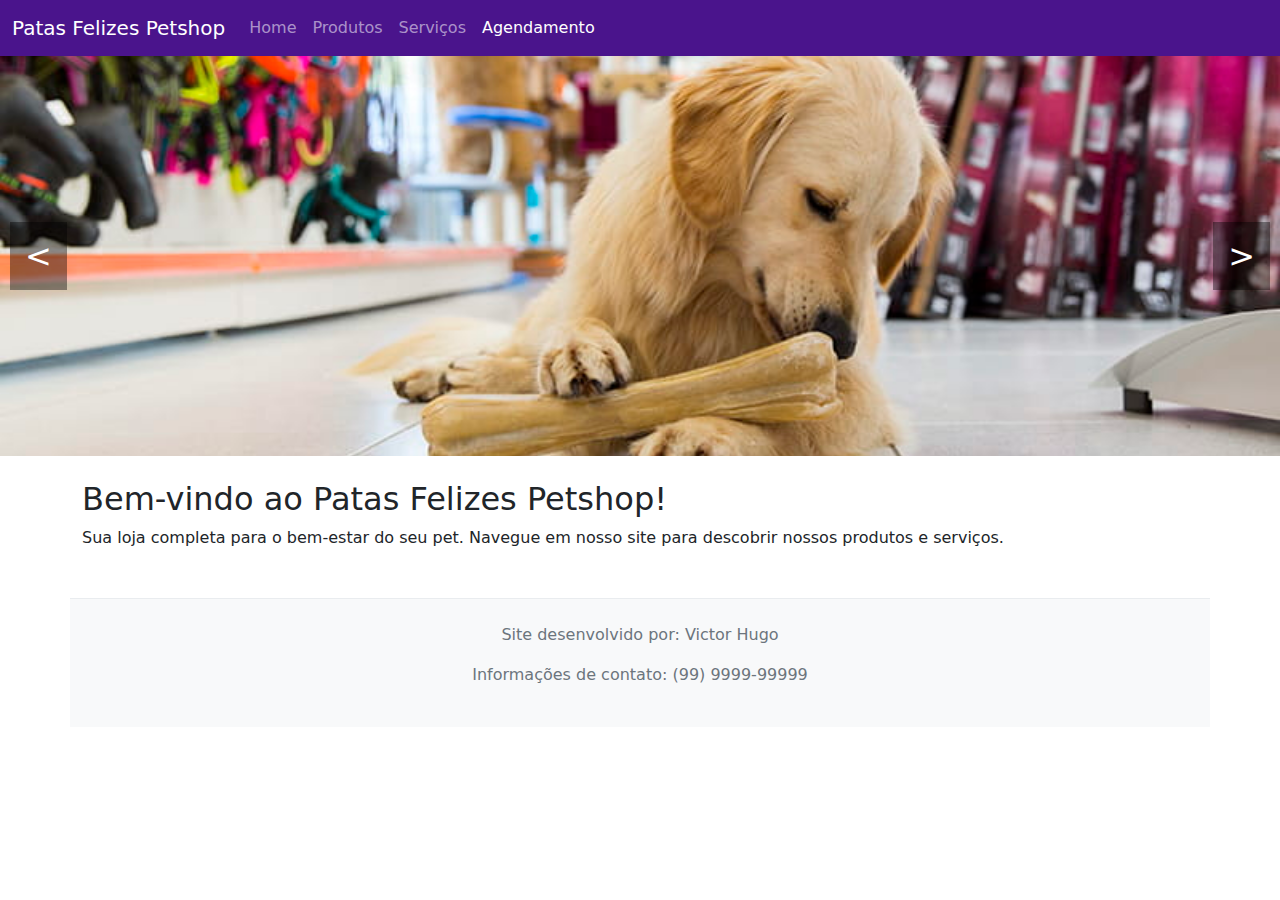
<file: index.html>
<!DOCTYPE html>
<html lang="pt-br">
<head>
    <meta charset="UTF-8">
    <meta name="viewport" content="width=device-width, initial-scale=1.0">
    <title>Patas Felizes Petshop - Home</title>
    <link href="https://cdn.jsdelivr.net/npm/bootstrap@5.3.3/dist/css/bootstrap.min.css" rel="stylesheet" integrity="sha384-QWTKZyjpPEjISv5WaRU9OFeRpok6YctnYmDr5pNlyT2bRjXh0JMhjY6hW+ALEwIH" crossorigin="anonymous">
    <link rel="stylesheet" href="css/style.css">
</head>
<body>

    <nav class="navbar navbar-expand-lg navbar-dark bg-primary">
        <div class="container-fluid">
            <a class="navbar-brand" href="index.html">Patas Felizes Petshop</a>
            <button class="navbar-toggler" type="button" data-bs-toggle="collapse" data-bs-target="#navbarNav" aria-controls="navbarNav" aria-expanded="false" aria-label="Toggle navigation">
                <span class="navbar-toggler-icon"></span>
            </button>
            <div class="collapse navbar-collapse" id="navbarNav">
                <ul class="navbar-nav">
                    <li class="nav-item">
                        <a class="nav-link" href="index.html">Home</a>
                    </li>
                    <li class="nav-item">
                        <a class="nav-link" href="produtos.html">Produtos</a>
                    </li>
                    <li class="nav-item">
                        <a class="nav-link" href="servicos.html">Serviços</a>
                    </li>
                    <li class="nav-item">
                        <a class="nav-link active" aria-current="page" href="agendamento.html">Agendamento</a>
                    </li>
                </ul>
            </div>
        </div>
    </nav>

    <header class="carousel-container">
        <div class="carousel-track">
            <div class="carousel-slide">
                <img src="img/imagem-banner-1.jpg" alt="Banner de produtos para pets">
            </div>
            <div class="carousel-slide">
                <img src="img/imagem-banner-2.png" alt="Banner de serviços de banho e tosa">
            </div>
            <div class="carousel-slide">
                <img src="img/imagem-banner-3.jpg" alt="Banner do serviço de tele-busca">
            </div>
        </div>
        
        <button class="carousel-button prev" id="prevButton">&lt;</button>
        <button class="carousel-button next" id="nextButton">&gt;</button>
    </header>
    
    <main class="container mt-4">
        <h2>Bem-vindo ao Patas Felizes Petshop!</h2>
        <p>Sua loja completa para o bem-estar do seu pet. Navegue em nosso site para descobrir nossos produtos e serviços.</p>
    </main>

    <footer class="container text-center custom-footer">
        <p>Site desenvolvido por: Victor Hugo</p>
        <p>Informações de contato: (99) 9999-99999</p>
    </footer>

    <div vw class="enabled">
        <div vw-access-button class="active"></div>
        <div vw-plugin-wrapper>
            <div class="vw-plugin-top-wrapper"></div>
        </div>
    </div>
    <script src="https://vlibras.gov.br/app/vlibras-plugin.js"></script>
    <script>
        new window.VLibras.Widget('https://vlibras.gov.br/app');
    </script>

    <script src="https://cdn.jsdelivr.net/npm/bootstrap@5.3.3/dist/js/bootstrap.bundle.min.js" integrity="sha384-YvpcrYf0tY3lHB60NNkmXc5sB0gBSECZLfUBEOfYcMbbmIqgGjXz0wG8NqptBqBH" crossorigin="anonymous"></script>
    <script src="js/main.js"></script>
</body>
</html>
</file>
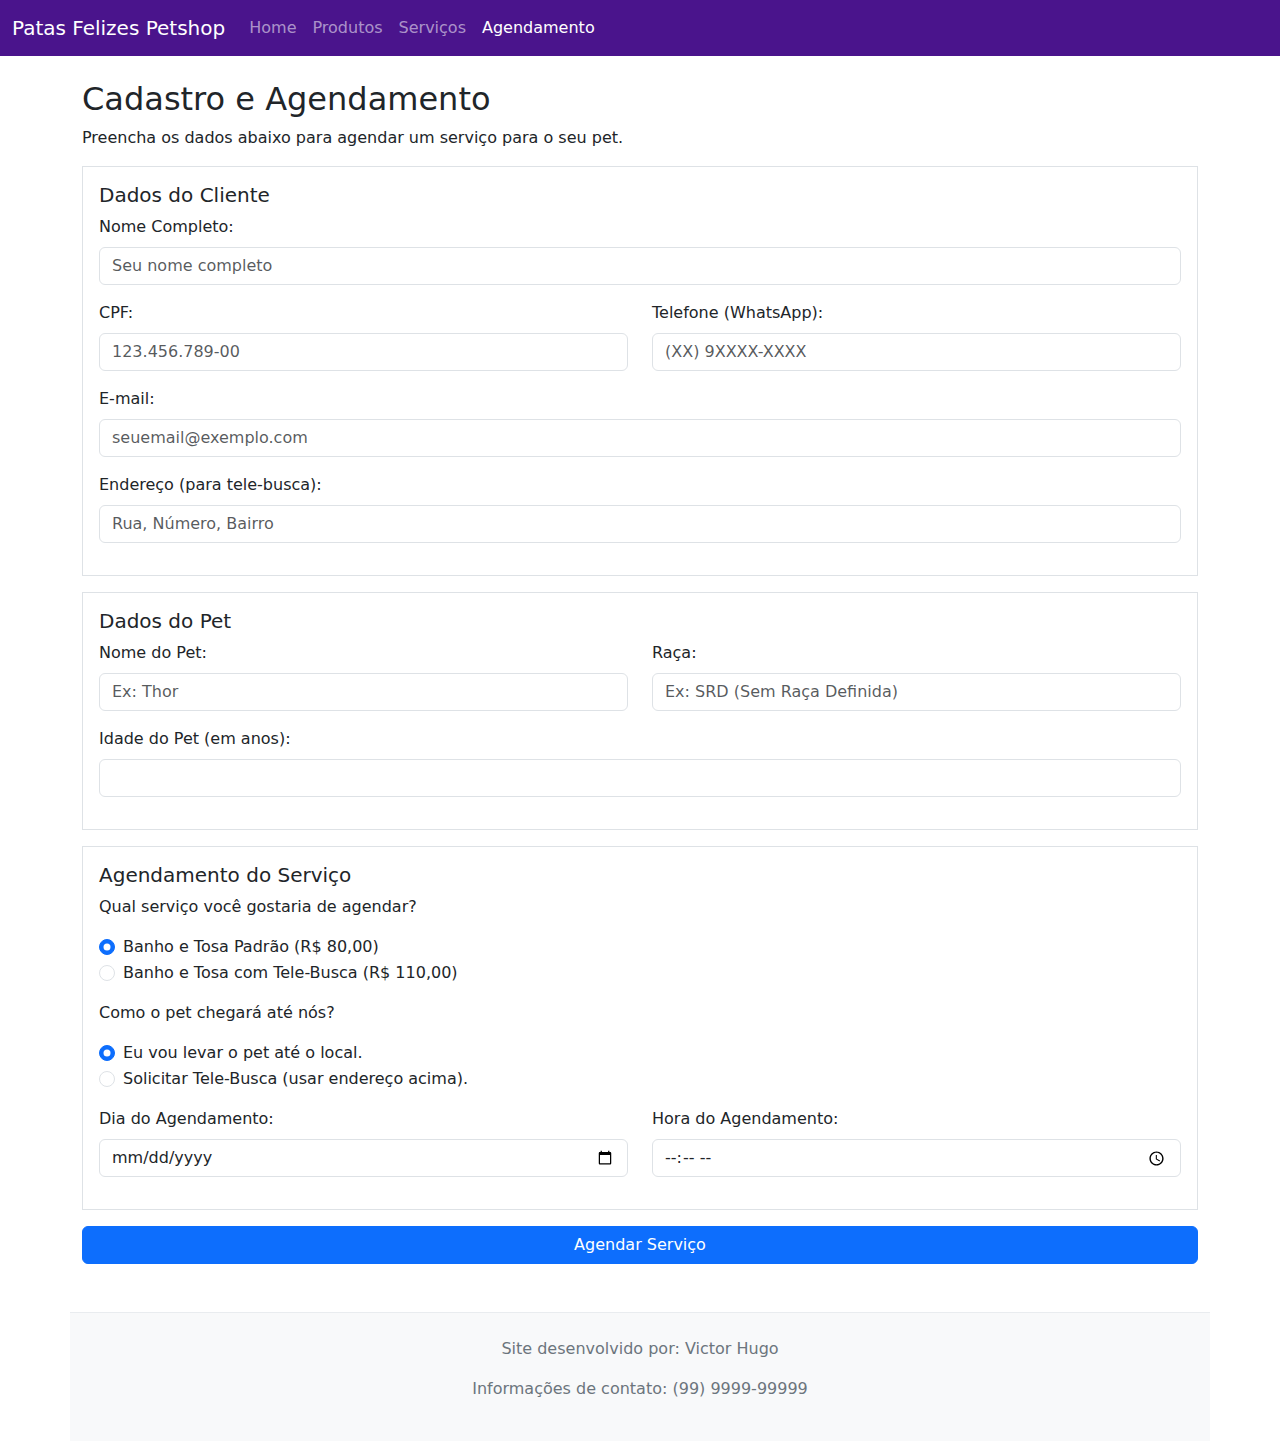
<file: agendamento.html>
<!DOCTYPE html>
<html lang="pt-br">
<head>
    <meta charset="UTF-8">
    <meta name="viewport" content="width=device-width, initial-scale=1.0">
    <title>Patas Felizes Petshop - Agendamento</title>
    <link href="https://cdn.jsdelivr.net/npm/bootstrap@5.3.3/dist/css/bootstrap.min.css" rel="stylesheet" integrity="sha384-QWTKZyjpPEjISv5WaRU9OFeRpok6YctnYmDr5pNlyT2bRjXh0JMhjY6hW+ALEwIH" crossorigin="anonymous">
    <link rel="stylesheet" href="css/style.css">
</head>
<body>

    <nav class="navbar navbar-expand-lg navbar-dark bg-primary">
        <div class="container-fluid">
            <a class="navbar-brand" href="index.html">Patas Felizes Petshop</a>
            <button class="navbar-toggler" type="button" data-bs-toggle="collapse" data-bs-target="#navbarNav" aria-controls="navbarNav" aria-expanded="false" aria-label="Toggle navigation">
                <span class="navbar-toggler-icon"></span>
            </button>
            <div class="collapse navbar-collapse" id="navbarNav">
                <ul class="navbar-nav">
                    <li class="nav-item">
                        <a class="nav-link" href="index.html">Home</a>
                    </li>
                    <li class="nav-item">
                        <a class="nav-link" href="produtos.html">Produtos</a>
                    </li>
                    <li class="nav-item">
                        <a class="nav-link" href="servicos.html">Serviços</a>
                    </li>
                    <li class="nav-item">
                        <a class="nav-link active" aria-current="page" href="agendamento.html">Agendamento</a>
                    </li>
                </ul>
            </div>
        </div>
    </nav>

    <main class="container mt-4">
        <h2>Cadastro e Agendamento</h2>
        <p>Preencha os dados abaixo para agendar um serviço para o seu pet.</p>

        <form id="formAgendamento" action="#" method="POST">
            
            <fieldset class="border p-3 mb-3">
                <legend class="w-auto h5">Dados do Cliente</legend>
                
                <div class="mb-3">
                    <label for="nomeCliente" class="form-label">Nome Completo:</label>
                    <input type="text" class="form-control" id="nomeCliente" placeholder="Seu nome completo" required>
                </div>
                
                <div class="row">
                    <div class="col-md-6 mb-3">
                        <label for="cpf" class="form-label">CPF:</label>
                        <input type="text" class="form-control" id="cpf" placeholder="123.456.789-00" required>
                    </div>
                    <div class="col-md-6 mb-3">
                        <label for="telefone" class="form-label">Telefone (WhatsApp):</label>
                        <input type="tel" class="form-control" id="telefone" placeholder="(XX) 9XXXX-XXXX" required>
                    </div>
                </div>

                <div class="mb-3">
                    <label for="email" class="form-label">E-mail:</label>
                    <input type="email" class="form-control" id="email" placeholder="seuemail@exemplo.com" required>
                </div>

                <div class="mb-3">
                    <label for="endereco" class="form-label">Endereço (para tele-busca):</label>
                    <input type="text" class="form-control" id="endereco" placeholder="Rua, Número, Bairro">
                </div>
            </fieldset>

            <fieldset class="border p-3 mb-3">
                <legend class="w-auto h5">Dados do Pet</legend>

                <div class="row">
                    <div class="col-md-6 mb-3">
                        <label for="nomePet" class="form-label">Nome do Pet:</label>
                        <input type="text" class="form-control" id="nomePet" placeholder="Ex: Thor" required>
                    </div>
                    <div class="col-md-6 mb-3">
                        <label for="racaPet" class="form-label">Raça:</label>
                        <input type="text" class="form-control" id="racaPet" placeholder="Ex: SRD (Sem Raça Definida)">
                    </div>
                </div>
                
                <div class="mb-3">
                    <label for="idadePet" class="form-label">Idade do Pet (em anos):</label>
                    <input type="number" class="form-control" id="idadePet" min="0" max="30">
                </div>
            </fieldset>

            <fieldset class="border p-3 mb-3">
                <legend class="w-auto h5">Agendamento do Serviço</legend>

                <p>Qual serviço você gostaria de agendar?</p>
                <div class="form-check">
                    <input class="form-check-input" type="radio" name="servico" id="servicoBanho" value="banho" checked>
                    <label class="form-check-label" for="servicoBanho">
                        Banho e Tosa Padrão (R$ 80,00)
                    </label>
                </div>
                <div class="form-check mb-3">
                    <input class="form-check-input" type="radio" name="servico" id="servicoTelebusca" value="telebusca">
                    <label class="form-check-label" for="servicoTelebusca">
                        Banho e Tosa com Tele-Busca (R$ 110,00)
                    </label>
                </div>

                <p>Como o pet chegará até nós?</p>
                <div class="form-check">
                    <input class="form-check-input" type="radio" name="metodo" id="metodoEntrega" value="entrega" checked>
                    <label class="form-check-label" for="metodoEntrega">
                        Eu vou levar o pet até o local.
                    </label>
                </div>
                <div class="form-check mb-3">
                    <input class="form-check-input" type="radio" name="metodo" id="metodoTelebusca" value="telebusca">
                    <label class="form-check-label" for="metodoTelebusca">
                        Solicitar Tele-Busca (usar endereço acima).
                    </label>
                </div>

                <div class="row">
                    <div class="col-md-6 mb-3">
                        <label for="data" class="form-label">Dia do Agendamento:</label>
                        <input type="date" class="form-control" id="data" required>
                    </div>
                    <div class="col-md-6 mb-3">
                        <label for="hora" class="form-label">Hora do Agendamento:</label>
                        <input type="time" class="form-control" id="hora" required>
                    </div>
                </div>
            </fieldset>

            <button type="submit" class="btn btn-primary w-100">Agendar Serviço</button>
        </form>
    </main>

    <footer class="container text-center custom-footer">
        <p>Site desenvolvido por: Victor Hugo</p>
        <p>Informações de contato: (99) 9999-99999</p>
    </footer>

<div vw class="enabled">
        <div vw-access-button class="active"></div>
        <div vw-plugin-wrapper>
            <div class="vw-plugin-top-wrapper"></div>
        </div>
    </div>
    <script src="https://vlibras.gov.br/app/vlibras-plugin.js"></script>
    <script>
        new window.VLibras.Widget('https://vlibras.gov.br/app', {
            personalization: "default",
            opacity: 0.5,
            position: "bottom-right",
            size: "large",
            buttonType: "floating_icon",
            buttonText: "Acessibilidade em Libras"
        });
    </script>

    <script src="https://cdn.jsdelivr.net/npm/bootstrap@5.3.3/dist/js/bootstrap.bundle.min.js" integrity="sha384-YvpcrYf0tY3lHB60NNkmXc5sB0gBSECZLfUBEOfYcMbbmIqgGjXz0wG8NqptBqBH" crossorigin="anonymous"></script>
    <script src="js/main.js"></script>
</body>
</html>
</file>
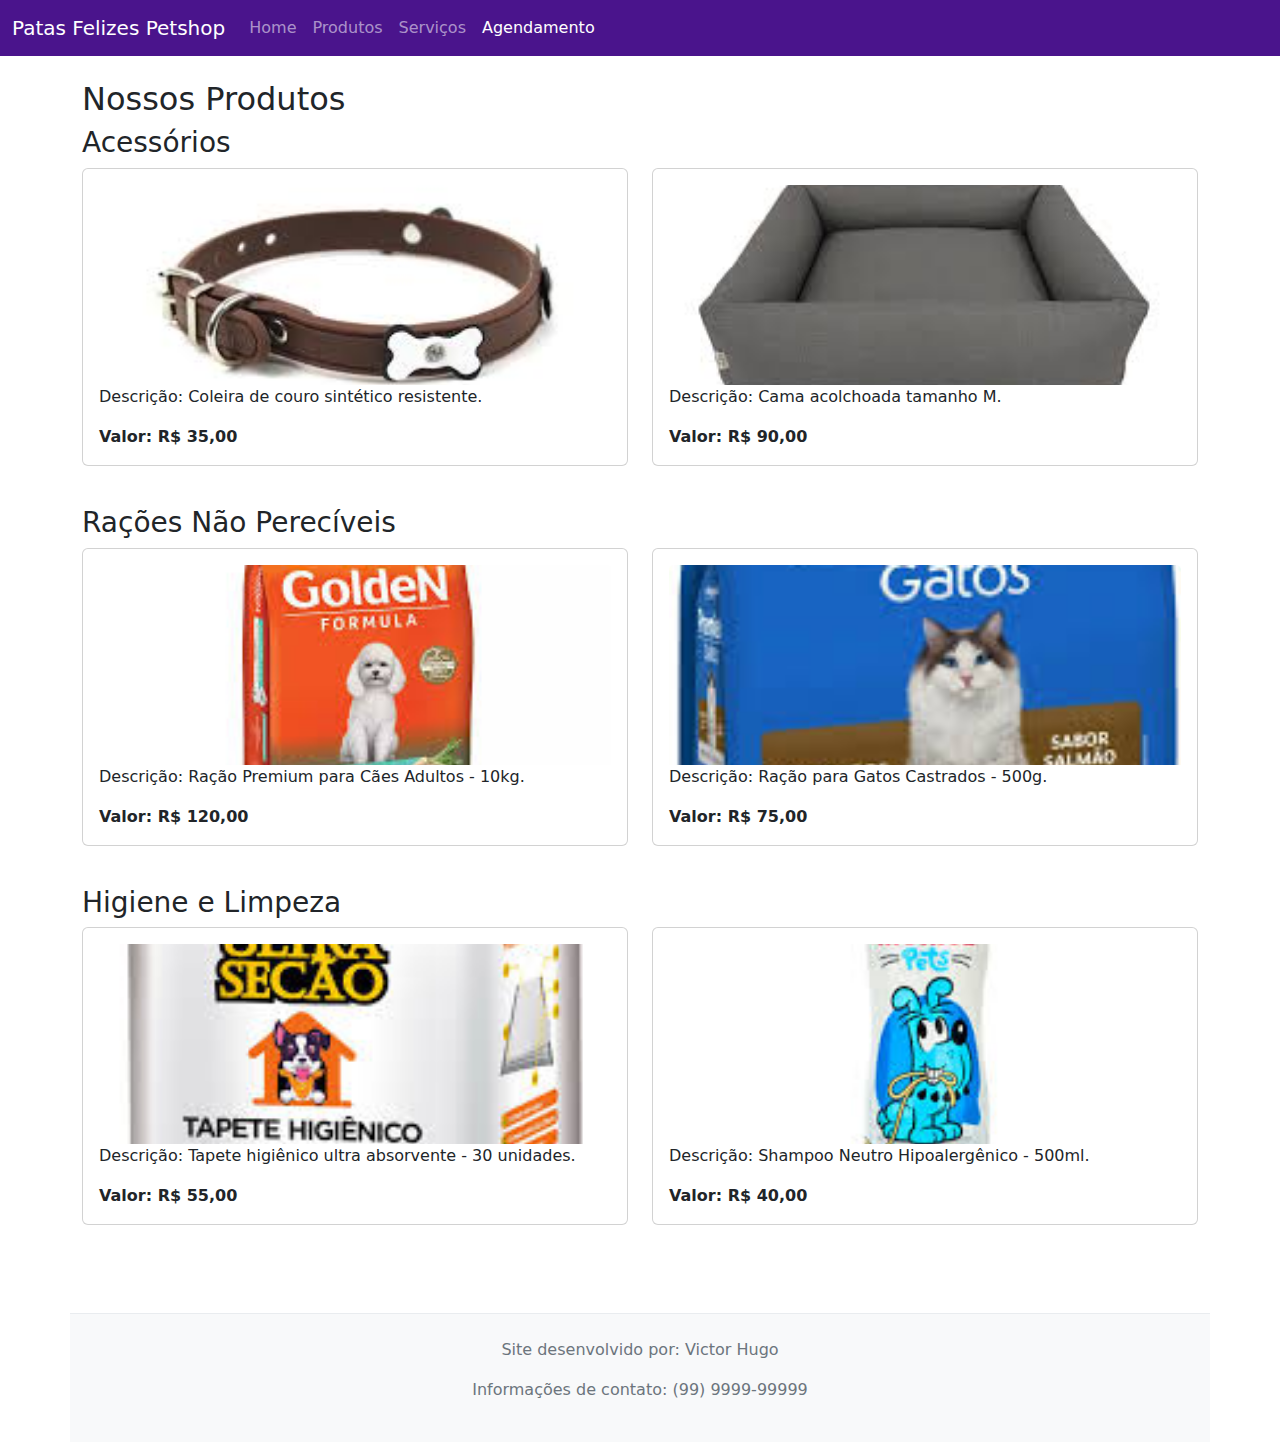
<file: produtos.html>
<!DOCTYPE html>
<html lang="pt-br">
<head>
    <meta charset="UTF-8">
    <meta name="viewport" content="width=device-width, initial-scale=1.0">
    <title>Patas Felizes Petshop - Produtos</title>
    <link href="https://cdn.jsdelivr.net/npm/bootstrap@5.3.3/dist/css/bootstrap.min.css" rel="stylesheet" integrity="sha384-QWTKZyjpPEjISv5WaRU9OFeRpok6YctnYmDr5pNlyT2bRjXh0JMhjY6hW+ALEwIH" crossorigin="anonymous">
    <link rel="stylesheet" href="css/style.css">
</head>
<body>

    <nav class="navbar navbar-expand-lg navbar-dark bg-primary">
        <div class="container-fluid">
            <a class="navbar-brand" href="index.html">Patas Felizes Petshop</a>
            <button class="navbar-toggler" type="button" data-bs-toggle="collapse" data-bs-target="#navbarNav" aria-controls="navbarNav" aria-expanded="false" aria-label="Toggle navigation">
                <span class="navbar-toggler-icon"></span>
            </button>
            <div class="collapse navbar-collapse" id="navbarNav">
                <ul class="navbar-nav">
                    <li class="nav-item">
                        <a class="nav-link" href="index.html">Home</a>
                    </li>
                    <li class="nav-item">
                        <a class="nav-link" href="produtos.html">Produtos</a>
                    </li>
                    <li class="nav-item">
                        <a class="nav-link" href="servicos.html">Serviços</a>
                    </li>
                    <li class="nav-item">
                        <a class="nav-link active" aria-current="page" href="agendamento.html">Agendamento</a>
                    </li>
                </ul>
            </div>
        </div>
    </nav>

    <main class="container mt-4">
        <h2>Nossos Produtos</h2>

        <div class="row">
            <section class="col-12 mb-4">
                <h3>Acessórios</h3>
                <div class="row">
                    <div class="col-md-6 mb-3">
                        <article class="card p-3 h-100">
                            <img src="img/download.jpeg" class="card-img-top" alt="Coleira Pet">
                            <p class="card-text">Descrição: Coleira de couro sintético resistente.</p>
                            <p class="card-text fw-bold">Valor: R$ 35,00</p>
                        </article>
                    </div>
                    <div class="col-md-6 mb-3">
                        <article class="card p-3 h-100">
                            <img src="img/download (1).jpeg" class="card-img-top" alt="Cama Pet">
                            <p class="card-text">Descrição: Cama acolchoada tamanho M.</p>
                            <p class="card-text fw-bold">Valor: R$ 90,00</p>
                        </article>
                    </div>
                </div>
            </section>

            <section class="col-12 mb-4">
                <h3>Rações Não Perecíveis</h3>
                <div class="row">
                    <div class="col-md-6 mb-3">
                        <article class="card p-3 h-100">
                            <img src="img/download (2).jpeg" class="card-img-top" alt="Ração Premium Cães">
                            <p class="card-text">Descrição: Ração Premium para Cães Adultos - 10kg.</p>
                            <p class="card-text fw-bold">Valor: R$ 120,00</p>
                        </article>
                    </div>
                    <div class="col-md-6 mb-3">
                        <article class="card p-3 h-100">
                            <img src="img/download (3).jpeg" class="card-img-top" alt="Ração Gatos Castrados">
                            <p class="card-text">Descrição: Ração para Gatos Castrados - 500g.</p>
                            <p class="card-text fw-bold">Valor: R$ 75,00</p>
                        </article>
                    </div>
                </div>
            </section>

            <section class="col-12 mb-4">
                <h3>Higiene e Limpeza</h3>
                <div class="row">
                    <div class="col-md-6 mb-3">
                        <article class="card p-3 h-100">
                            <img src="img/download (4).jpeg" class="card-img-top" alt="Tapete Higiênico">
                            <p class="card-text">Descrição: Tapete higiênico ultra absorvente - 30 unidades.</p>
                            <p class="card-text fw-bold">Valor: R$ 55,00</p>
                        </article>
                    </div>
                    <div class="col-md-6 mb-3">
                        <article class="card p-3 h-100">
                            <img src="img/download (5).jpeg" class="card-img-top" alt="Shampoo Neutro">
                            <p class="card-text">Descrição: Shampoo Neutro Hipoalergênico - 500ml.</p>
                            <p class="card-text fw-bold">Valor: R$ 40,00</p>
                        </article>
                    </div>
                </div>
            </section>
        </div>
    </main>

    <footer class="container text-center custom-footer">
        <p>Site desenvolvido por: Victor Hugo</p>
        <p>Informações de contato: (99) 9999-99999</p>
    </footer>

<div vw class="enabled">
        <div vw-access-button class="active"></div>
        <div vw-plugin-wrapper>
            <div class="vw-plugin-top-wrapper"></div>
        </div>
    </div>
    <script src="https://vlibras.gov.br/app/vlibras-plugin.js"></script>
    <script>
        new window.VLibras.Widget('https://vlibras.gov.br/app', {
            personalization: "default",
            opacity: 0.5,
            position: "bottom-right",
            size: "large",
            buttonType: "floating_icon",
            buttonText: "Acessibilidade em Libras"
        });
    </script>

    <script src="https://cdn.jsdelivr.net/npm/bootstrap@5.3.3/dist/js/bootstrap.bundle.min.js" integrity="sha384-YvpcrYf0tY3lHB60NNkmXc5sB0gBSECZLfUBEOfYcMbbmIqgGjXz0wG8NqptBqBH" crossorigin="anonymous"></script>
    <script src="js/main.js"></script>
</body>
</html>
</file>
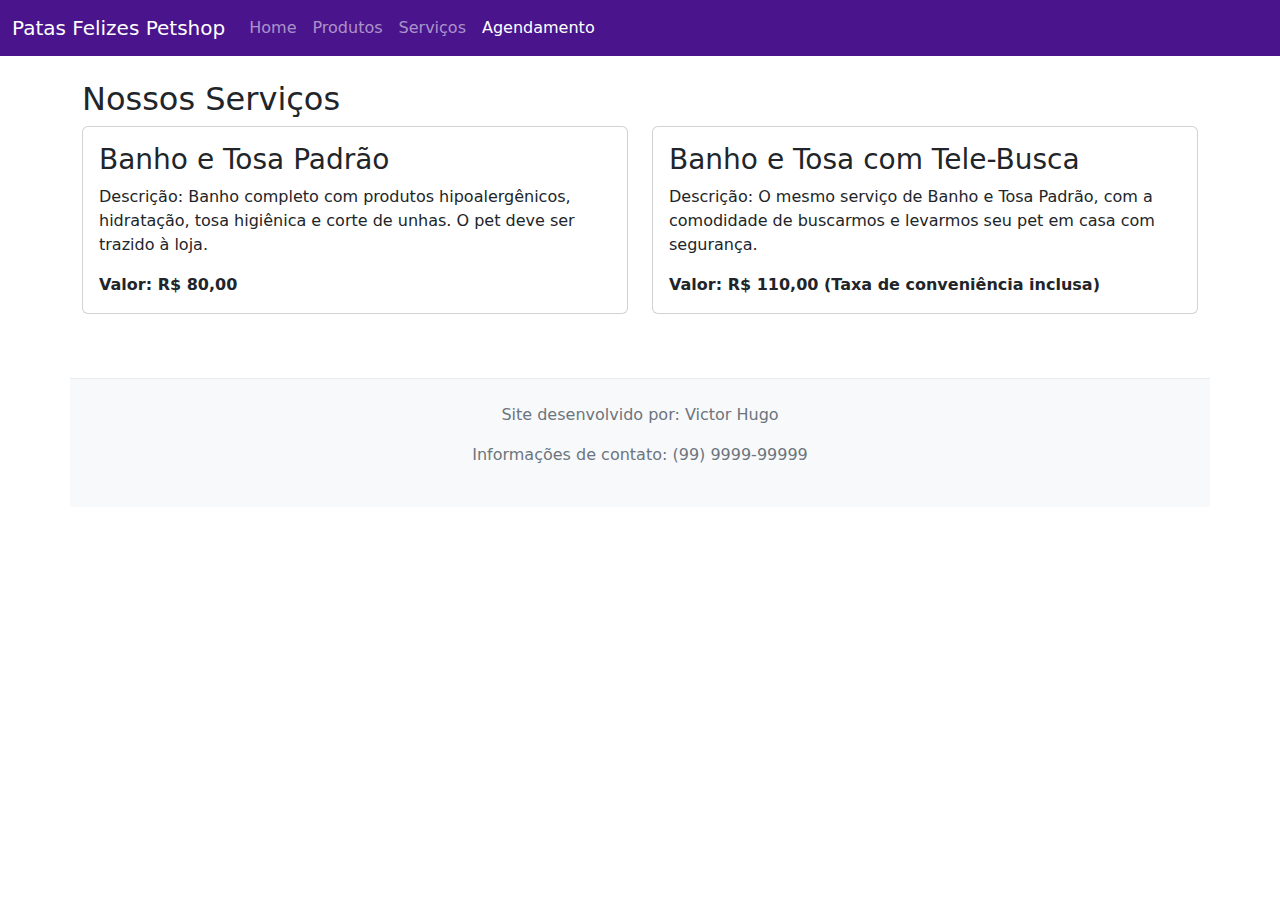
<file: servicos.html>
<!DOCTYPE html>
<html lang="pt-br">
<head>
    <meta charset="UTF-8">
    <meta name="viewport" content="width=device-width, initial-scale=1.0">
    <title>Patas Felizes Petshop - Serviços</title>
    <link href="https://cdn.jsdelivr.net/npm/bootstrap@5.3.3/dist/css/bootstrap.min.css" rel="stylesheet" integrity="sha384-QWTKZyjpPEjISv5WaRU9OFeRpok6YctnYmDr5pNlyT2bRjXh0JMhjY6hW+ALEwIH" crossorigin="anonymous">
    <link rel="stylesheet" href="css/style.css">
</head>
<body>

    <nav class="navbar navbar-expand-lg navbar-dark bg-primary">
        <div class="container-fluid">
            <a class="navbar-brand" href="index.html">Patas Felizes Petshop</a>
            <button class="navbar-toggler" type="button" data-bs-toggle="collapse" data-bs-target="#navbarNav" aria-controls="navbarNav" aria-expanded="false" aria-label="Toggle navigation">
                <span class="navbar-toggler-icon"></span>
            </button>
            <div class="collapse navbar-collapse" id="navbarNav">
                <ul class="navbar-nav">
                    <li class="nav-item">
                        <a class="nav-link" href="index.html">Home</a>
                    </li>
                    <li class="nav-item">
                        <a class="nav-link" href="produtos.html">Produtos</a>
                    </li>
                    <li class="nav-item">
                        <a class="nav-link" href="servicos.html">Serviços</a>
                    </li>
                    <li class="nav-item">
                        <a class="nav-link active" aria-current="page" href="agendamento.html">Agendamento</a>
                    </li>
                </ul>
            </div>
        </div>
    </nav>

    <main class="container mt-4">
        <h2>Nossos Serviços</h2>

        <section class="row">
            <div class="col-md-6 mb-3">
                <article class="card p-3 h-100">
                    <h3 class="card-title">Banho e Tosa Padrão</h3>
                    <p class="card-text">Descrição: Banho completo com produtos hipoalergênicos, hidratação, tosa higiênica e corte de unhas. O pet deve ser trazido à loja.</p>
                    <p class="card-text fw-bold">Valor: R$ 80,00</p>
                </article>
            </div>

            <div class="col-md-6 mb-3">
                <article class="card p-3 h-100">
                    <h3 class="card-title">Banho e Tosa com Tele-Busca</h3>
                    <p class="card-text">Descrição: O mesmo serviço de Banho e Tosa Padrão, com a comodidade de buscarmos e levarmos seu pet em casa com segurança.</p>
                    <p class="card-text fw-bold">Valor: R$ 110,00 (Taxa de conveniência inclusa)</p>
                </article>
            </div>
        </section>
    </main>

    <footer class="container text-center custom-footer">
        <p>Site desenvolvido por: Victor Hugo</p>
        <p>Informações de contato: (99) 9999-99999</p>
    </footer>

<div vw class="enabled">
        <div vw-access-button class="active"></div>
        <div vw-plugin-wrapper>
            <div class="vw-plugin-top-wrapper"></div>
        </div>
    </div>
    <script src="https://vlibras.gov.br/app/vlibras-plugin.js"></script>
    <script>
        new window.VLibras.Widget('https://vlibras.gov.br/app', {
            personalization: "default",
            opacity: 0.5,
            position: "bottom-right",
            size: "large",
            buttonType: "floating_icon",
            buttonText: "Acessibilidade em Libras"
        });
    </script>

    <script src="https://cdn.jsdelivr.net/npm/bootstrap@5.3.3/dist/js/bootstrap.bundle.min.js" integrity="sha384-YvpcrYf0tY3lHB60NNkmXc5sB0gBSECZLfUBEOfYcMbbmIqgGjXz0wG8NqptBqBH" crossorigin="anonymous"></script>
    <script src="js/main.js"></script>
</body>
</html>
</file>
<file: css/style.css>
.navbar.bg-primary {
    background-color: #4A148C !important;
}

footer.custom-footer {
    background-color: #f8f9fa;
    color: #6c757d;
    margin-top: 3rem;
    padding-top: 1.5rem;
    padding-bottom: 1.5rem;
    border-top: 1px solid #e9ecef;
}


.card {
    transition: box-shadow 0.3s ease-in-out, transform 0.3s ease-in-out;
}
.card:hover {
    box-shadow: 0 4px 12px rgba(0,0,0,0.15);
    transform: translateY(-3px);
}
.card-img-top {
    height: 200px;
    object-fit: cover;
    width: 100%;
}



.carousel-container {
    position: relative;
    width: 100%;
    max-width: 100vw; 
    height: 400px; 
    overflow: hidden; 
    background-color: #333; 
}

.carousel-track {
    display: flex;
    height: 100%;
    transition: transform 0.5s ease-in-out; 
}

.carousel-slide {
    min-width: 100%; 
    height: 100%;
}

.carousel-slide img {
    width: 100%;
    height: 100%;
    object-fit: cover;
}

.carousel-button {
    position: absolute;
    top: 50%;
    transform: translateY(-50%);
    background-color: rgba(0, 0, 0, 0.4);
    border: none;
    color: white;
    font-size: 2rem;
    padding: 10px 15px;
    cursor: pointer;
    z-index: 10;
}

.carousel-button.prev {
    left: 10px;
}

.carousel-button.next {
    right: 10px;
}

.carousel-button:hover {
    background-color: rgba(0, 0, 0, 0.7);
}
</file>
